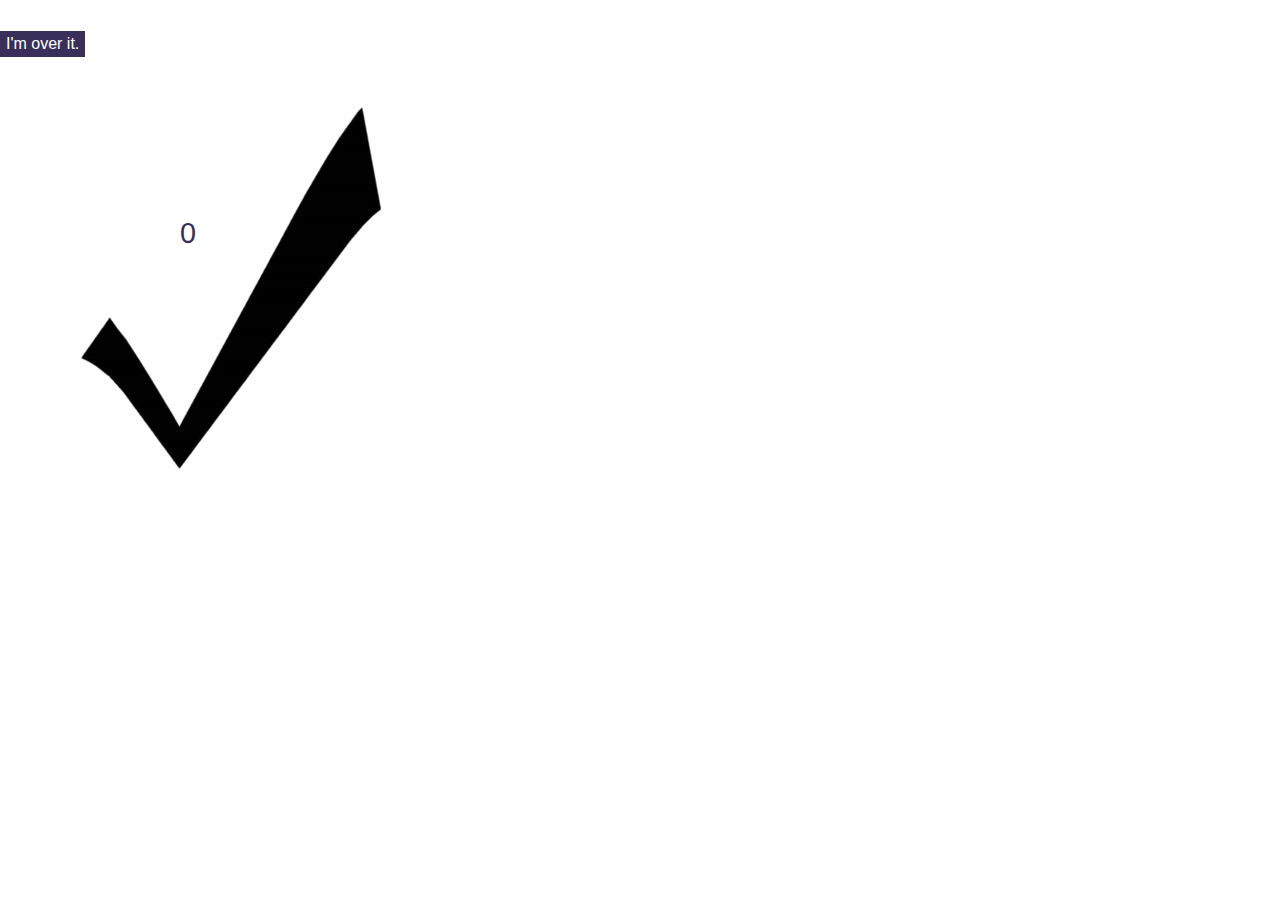
<file: INDEX.html>
<!DOCTYPE html>
<html lang="en">

<head>
  <!-- meta tags, links to css, etc. -->
  <meta charset="utf-8">
  <meta name="viewport" content="width=device-width, initial-scale=1, shrink-to-fit=no">

  <title>Assignment 4</title>

  <!-- Bootstrap CSS -->
  <link rel="stylesheet" href="https://stackpath.bootstrapcdn.com/bootstrap/4.5.2/css/bootstrap.min.css" integrity="sha384-JcKb8q3iqJ61gNV9KGb8thSsNjpSL0n8PARn9HuZOnIxN0hoP+VmmDGMN5t9UJ0Z" crossorigin="anonymous">
  <link rel="stylesheet" href="./assets/css/styles.css">
</head>

<body>
  <!-- visible content goes here -->
  <div class="row"> 
    <a id="task1but0orange" class="task1_fakeBtn"></a>
    <a id="task1but0red" class="task1_fakeBtn"></a>
    <a id="task1but3" class="task1_fakeBtn"></a>
    <a id="task1but42" class="task1_fakeBtn"></a>
    <a id="task1butregister" class="task1_fakeBtn"></a>

    <a id="correcttask1butx" class="task1_correctBtn"></a>
  </div>

  <div class="row">
    <a id="task2option2" class="task2_fakeBtn"></a>
    <a id="task2option3" class="task2_fakeBtn"></a>
    <a id="task2option4" class="task2_fakeBtn"></a>
    <a id="task2departments" class="task2_fakeBtn"></a>
    <a id="task2inspiration" class="task2_fakeBtn"></a>
    <a id="task2search" class="task2_fakeBtn"></a>
    <a id="task2classes" class="task2_fakeBtn"></a>

    <a id="correcttask2option1" class="task2_correctBtn"></a>
  </div>

  <div class="row">
    <a id="task3butx" class="task3_fakeBtn"></a>
    <a id="task3butregister" class="task3_fakeBtn"></a>
    <a id="task3but6monfreetrial" class="task3_fakeBtn"></a>

    <a id="correcttask3butaudit" class="task3_correctBtn"></a>
  </div>

  <div class="row">
    <h1 class="task1emptybox"> </h1>
    <h1 class="task2emptybox"> </h1>
    <h1 class="task3emptybox"> </h1>
  </div>

<div>
  <button type="button" id="imoverit">I'm over it.</button>
</div>

  <div class="errorDisplay">
    0
  </div>



<div>
<a id="thisisthetest" class="blankwhite"></a>
<img src="./assets/img/checkmark.jpg" alt="Check Mark" class="imageposition"></img>
</div>


  <!--
prototype code
<div class="container-fluid">
  <div class="container">
    <h1>Proof of Concept: Design/Invisible Turtle Button</h1>

    <div>
      <a id="turtleid" class="hidden-btn"><img src="assets\img\turtle.jpg" alt="turtle" width=398px height=398px></a>
    </div>
</div>
</div>
-->

  <!-- links to javascripts -->
  <script src="https://code.jquery.com/jquery-3.5.1.slim.min.js" integrity="sha384-DfXdz2htPH0lsSSs5nCTpuj/zy4C+OGpamoFVy38MVBnE+IbbVYUew+OrCXaRkfj" crossorigin="anonymous"></script>
  <script src="https://cdn.jsdelivr.net/npm/popper.js@1.16.1/dist/umd/popper.min.js" integrity="sha384-9/reFTGAW83EW2RDu2S0VKaIzap3H66lZH81PoYlFhbGU+6BZp6G7niu735Sk7lN" crossorigin="anonymous"></script>
  <script src="https://stackpath.bootstrapcdn.com/bootstrap/4.5.2/js/bootstrap.min.js" integrity="sha384-B4gt1jrGC7Jh4AgTPSdUtOBvfO8shuf57BaghqFfPlYxofvL8/KUEfYiJOMMV+rV" crossorigin="anonymous"></script>
  <script src="http://ajax.googleapis.com/ajax/libs/jquery/1.11.2/jquery.min.js"></script>
  <script src="assets/js/main.js"></script>
</body>

</html>
</file>
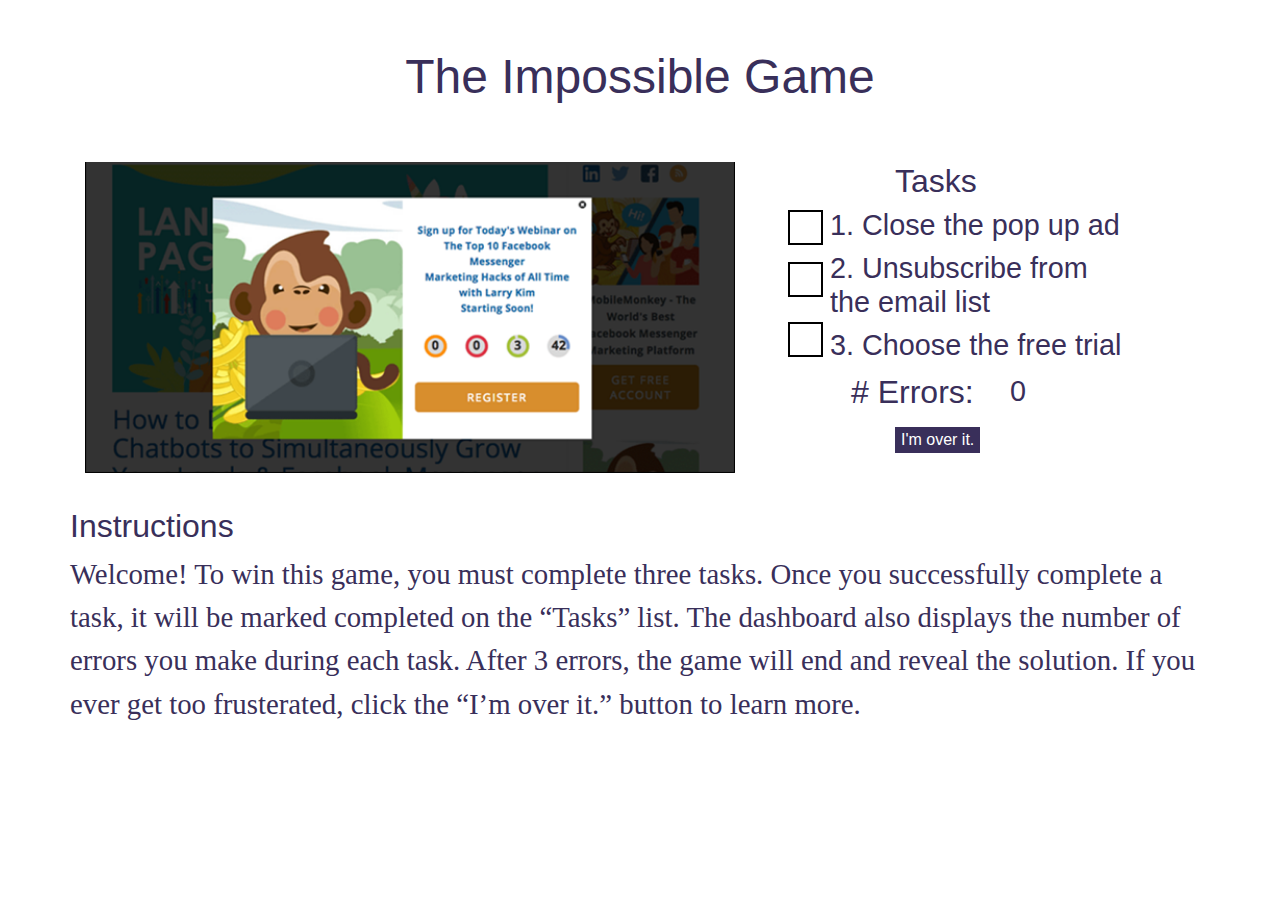
<file: index.html>
<!DOCTYPE html>
<html lang="en">

<head>
  <!-- meta tags, links to css, etc. -->
  <meta charset="utf-8">
  <meta name="viewport" content="width=device-width, initial-scale=1, shrink-to-fit=no">

  <title>The Impossible Game</title>

  <!-- Bootstrap CSS -->
  <link rel="stylesheet" href="https://stackpath.bootstrapcdn.com/bootstrap/4.5.2/css/bootstrap.min.css" integrity="sha384-JcKb8q3iqJ61gNV9KGb8thSsNjpSL0n8PARn9HuZOnIxN0hoP+VmmDGMN5t9UJ0Z" crossorigin="anonymous">
  <link rel="stylesheet" href="./assets/css/styles.css">
</head>

<body style="color: #392f5a">
  <!-- visible content goes here -->
  <div class="container">

    <div class="row">
      <div class="col-12">
        <h1 class="h1">The Impossible Game </h1>
      </div>
    </div>

    <div class="row">
      <div class="col-8">

        <img src="./assets/img/task1.png" alt="Task 1" width="650" height="311" id=image1task1>
        <img src="./assets/img/task2.png" alt="Task 2" width="650" height="311" id=image2task2>
        <img src="./assets/img/task3.png" alt="Task 3" width="650" height="311" id=image3task3>
        <img src="./assets/img/YouWin2.png" alt="Congrats! You Won!" width="650" height="311" id=youwon>
        <div class="row">
          <a id="task1but0orange" class="task1_fakeBtn"></a>
          <a id="task1but0red" class="task1_fakeBtn"></a>
          <a id="task1but3" class="task1_fakeBtn"></a>
          <a id="task1but42" class="task1_fakeBtn"></a>
          <a id="task1butx" class="task1_fakeBtn"></a>
          <a id="correcttask1butregister" class="task1_correctBtn"></a>
        </div>
        <div class="row">
          <a id="task2option2" class="task2_fakeBtn"></a>
          <a id="task2option3" class="task2_fakeBtn"></a>
          <a id="task2option4" class="task2_fakeBtn"></a>
          <a id="task2departments" class="task2_fakeBtn"></a>
          <a id="task2inspiration" class="task2_fakeBtn"></a>
          <a id="task2search" class="task2_fakeBtn"></a>
          <a id="task2classes" class="task2_fakeBtn"></a>
          <a id="correcttask2option1" class="task2_correctBtn"></a>
        </div>
        <div class="row">
          <a id="task3butx" class="task3_fakeBtn"></a>
          <a id="task3butregister" class="task3_fakeBtn"></a>
          <a id="task3but6monfreetrial" class="task3_fakeBtn"></a>
          <a id="correcttask3butaudit" class="task3_correctBtn"></a>
        </div>

      </div>

      <div class="col">
        <h2 class="h2" style="position: relative; left: 50px;">Tasks</h2>
        <div class="row">
          <a id="task1emptybox" class="blankwhite"></a>
          <img src="./assets/img/checkmark.jpg" alt="Check Mark" class="imageposition1">
          <h4 class="tasklistitems">1. Close the pop up ad</h4>
        </div>
        <div class="row">
          <a id="task2emptybox" class="blankwhite2"></a>
          <img src="./assets/img/checkmark.jpg" alt="Check Mark" class="imageposition2">
          <h4 class="tasklistitems">2. Unsubscribe from <br> the email list</h4>
        </div>
        <div class="row">
          <a id="task3emptybox" class="blankwhite3"></a>
          <img src="./assets/img/checkmark.jpg" alt="Check Mark" class="imageposition3">
          <h4 class="tasklistitems">3. Choose the free trial</h4>

        </div>
        <h2 class="h2" style="position: relative; top: 3px; left: 6px;"># Errors: </h2>
        <h2 class="errorDisplay"> 0 </h2>

        <div>
          <button type="button" id="imoverit" style="position: relative; top: 10px; left: 50px;">I'm over it.</button>
        </div>

      </div>
    </div>
    <div class="row">
      <h2 class="h2" style="padding-top: 2.0em;">Instructions</h2>
    </div>
    <div class="row">
      <p style="font-family: Calibri; font-size: 1.8em">Welcome! To win this game, you must complete three tasks. Once you successfully complete a <br>
        task, it will be marked completed on the “Tasks” list. The dashboard also displays the number of <br>
        errors you make during each task. After 3 errors, the game will end and reveal the solution. If you <br>
        ever get too frusterated, click the “I’m over it.” button to learn more. </p>
    </div>
    <!--
    <div class="row">
      <a id="task1but0orange" class="task1_fakeBtn"></a>
      <a id="task1but0red" class="task1_fakeBtn"></a>
      <a id="task1but3" class="task1_fakeBtn"></a>
      <a id="task1but42" class="task1_fakeBtn"></a>
      <a id="task1butx" class="task1_fakeBtn"></a>

      <a id="correcttask1butregister" class="task1_correctBtn"></a>
    </div>
-->
    <!--
    <div class="row">
      <a id="task2option2" class="task2_fakeBtn"></a>
      <a id="task2option3" class="task2_fakeBtn"></a>
      <a id="task2option4" class="task2_fakeBtn"></a>
      <a id="task2departments" class="task2_fakeBtn"></a>
      <a id="task2inspiration" class="task2_fakeBtn"></a>
      <a id="task2search" class="task2_fakeBtn"></a>
      <a id="task2classes" class="task2_fakeBtn"></a>

      <a id="correcttask2option1" class="task2_correctBtn"></a>
    </div>
-->
    <!--
    <div class="row">
      <a id="task3butx" class="task3_fakeBtn"></a>
      <a id="task3butregister" class="task3_fakeBtn"></a>
      <a id="task3but6monfreetrial" class="task3_fakeBtn"></a>

      <a id="correcttask3butaudit" class="task3_correctBtn"></a>
    </div>
-->
    <!--
    <div class="row">
       <a id="task1emptybox" class="blankwhite"></a>
    <img src="./assets/img/checkmark.jpg" alt="Check Mark" class="imageposition1"></img>
    <a id="task2emptybox" class="blankwhite2"></a>
    <img src="./assets/img/checkmark.jpg" alt="Check Mark" class="imageposition2"></img>
    <a id="task3emptybox" class="blankwhite3"></a>
    <img src="./assets/img/checkmark.jpg" alt="Check Mark" class="imageposition3"></img>
    </div>
   -->
    <!--
    <div>
      <button type="button" id="imoverit">I'm over it.</button>
    </div>
-->
    <!--  <div class="errorDisplay">
      0
    </div> -->
    <!--
    <div>
      <a id="image1task1"></a>
      <img src="./assets/img/task1.png" alt="Task 1">
      <a id="image2task2"></a>
      <img src="./assets/img/task2.png" alt="Task 2">
      <a id="image3task3"></a>
      <img src="./assets/img/task3.png" alt="Task 3">
    </div>

  </div>
-->
    <!--

<div>
<a id="thisisthetest" class="blankwhite"></a>
<img src="./assets/img/checkmark.jpg" alt="Check Mark" class="imageposition"></img>
</div>

-->
    <!--
prototype code
<div class="container-fluid">
  <div class="container">
    <h1>Proof of Concept: Design/Invisible Turtle Button</h1>

    <div>
      <a id="turtleid" class="hidden-btn"><img src="assets\img\turtle.jpg" alt="turtle" width=398px height=398px></a>
    </div>
</div>
</div>
-->

    <!-- links to javascripts -->
    <script src="https://code.jquery.com/jquery-3.5.1.slim.min.js" integrity="sha384-DfXdz2htPH0lsSSs5nCTpuj/zy4C+OGpamoFVy38MVBnE+IbbVYUew+OrCXaRkfj" crossorigin="anonymous"></script>
    <script src="https://cdn.jsdelivr.net/npm/popper.js@1.16.1/dist/umd/popper.min.js" integrity="sha384-9/reFTGAW83EW2RDu2S0VKaIzap3H66lZH81PoYlFhbGU+6BZp6G7niu735Sk7lN" crossorigin="anonymous"></script>
    <script src="https://stackpath.bootstrapcdn.com/bootstrap/4.5.2/js/bootstrap.min.js" integrity="sha384-B4gt1jrGC7Jh4AgTPSdUtOBvfO8shuf57BaghqFfPlYxofvL8/KUEfYiJOMMV+rV" crossorigin="anonymous"></script>
    <script src="http://ajax.googleapis.com/ajax/libs/jquery/1.11.2/jquery.min.js"></script>
    <script src="assets/js/main.js"></script>
</body>

</html>
</file>
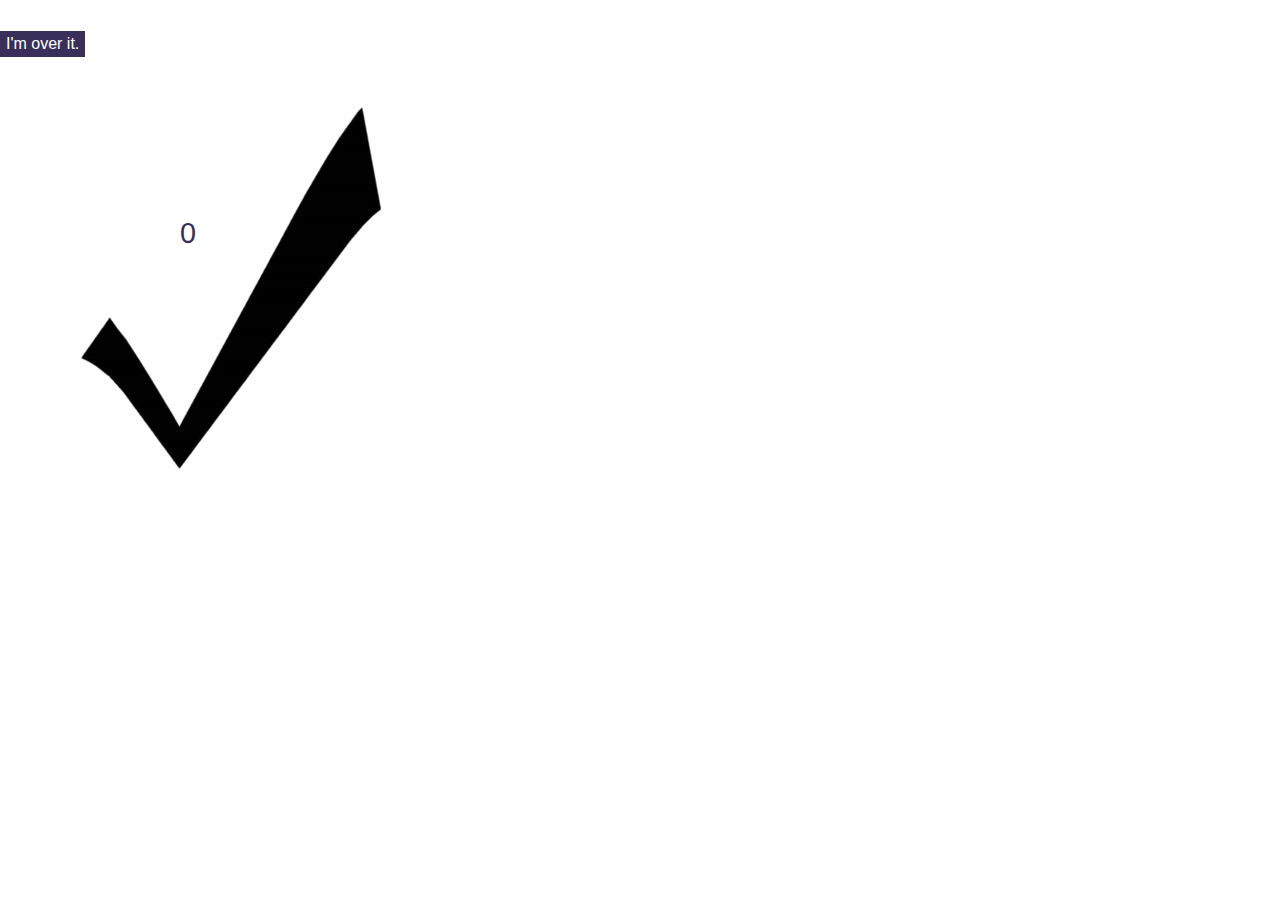
<file: buttonscode.html>
<!DOCTYPE html>
<html lang="en">

<head>
  <!-- meta tags, links to css, etc. -->
  <meta charset="utf-8">
  <meta name="viewport" content="width=device-width, initial-scale=1, shrink-to-fit=no">

  <title>Assignment 4</title>

  <!-- Bootstrap CSS -->
  <link rel="stylesheet" href="https://stackpath.bootstrapcdn.com/bootstrap/4.5.2/css/bootstrap.min.css" integrity="sha384-JcKb8q3iqJ61gNV9KGb8thSsNjpSL0n8PARn9HuZOnIxN0hoP+VmmDGMN5t9UJ0Z" crossorigin="anonymous">
  <link rel="stylesheet" href="./assets/css/styles.css">
</head>

<body>
  <!-- visible content goes here -->
  <div class="row">
    <a id="task1but0orange" class="task1_fakeBtn"></a>
    <a id="task1but0red" class="task1_fakeBtn"></a>
    <a id="task1but3" class="task1_fakeBtn"></a>
    <a id="task1but42" class="task1_fakeBtn"></a>
    <a id="task1butregister" class="task1_fakeBtn"></a>

    <a id="correcttask1butx" class="task1_correctBtn"></a>
  </div>

  <div class="row">
    <a id="task2option2" class="task2_fakeBtn"></a>
    <a id="task2option3" class="task2_fakeBtn"></a>
    <a id="task2option4" class="task2_fakeBtn"></a>
    <a id="task2departments" class="task2_fakeBtn"></a>
    <a id="task2inspiration" class="task2_fakeBtn"></a>
    <a id="task2search" class="task2_fakeBtn"></a>
    <a id="task2classes" class="task2_fakeBtn"></a>

    <a id="correcttask2option1" class="task2_correctBtn"></a>
  </div>

  <div class="row">
    <a id="task3butx" class="task3_fakeBtn"></a>
    <a id="task3butregister" class="task3_fakeBtn"></a>
    <a id="task3but6monfreetrial" class="task3_fakeBtn"></a>

    <a id="correcttask3butaudit" class="task3_correctBtn"></a>
  </div>

  <div class="row">
    <h1 class="task1emptybox"> </h1>
    <h1 class="task2emptybox"> </h1>
    <h1 class="task3emptybox"> </h1>
  </div>

<div>
  <button type="button" id="imoverit">I'm over it.</button>
</div>

  <div class="errorDisplay">
    0
  </div>



<div>
<a id="thisisthetest" class="blankwhite"></a>
<img src="./assets/img/checkmark.jpg" alt="Check Mark" class="imageposition"></img>
</div>


  <!--
prototype code
<div class="container-fluid">
  <div class="container">
    <h1>Proof of Concept: Design/Invisible Turtle Button</h1>

    <div>
      <a id="turtleid" class="hidden-btn"><img src="assets\img\turtle.jpg" alt="turtle" width=398px height=398px></a>
    </div>
</div>
</div>
-->

  <!-- links to javascripts -->
  <script src="https://code.jquery.com/jquery-3.5.1.slim.min.js" integrity="sha384-DfXdz2htPH0lsSSs5nCTpuj/zy4C+OGpamoFVy38MVBnE+IbbVYUew+OrCXaRkfj" crossorigin="anonymous"></script>
  <script src="https://cdn.jsdelivr.net/npm/popper.js@1.16.1/dist/umd/popper.min.js" integrity="sha384-9/reFTGAW83EW2RDu2S0VKaIzap3H66lZH81PoYlFhbGU+6BZp6G7niu735Sk7lN" crossorigin="anonymous"></script>
  <script src="https://stackpath.bootstrapcdn.com/bootstrap/4.5.2/js/bootstrap.min.js" integrity="sha384-B4gt1jrGC7Jh4AgTPSdUtOBvfO8shuf57BaghqFfPlYxofvL8/KUEfYiJOMMV+rV" crossorigin="anonymous"></script>
  <script src="http://ajax.googleapis.com/ajax/libs/jquery/1.11.2/jquery.min.js"></script>
  <script src="assets/js/main.js"></script>
</body>

</html>
</file>
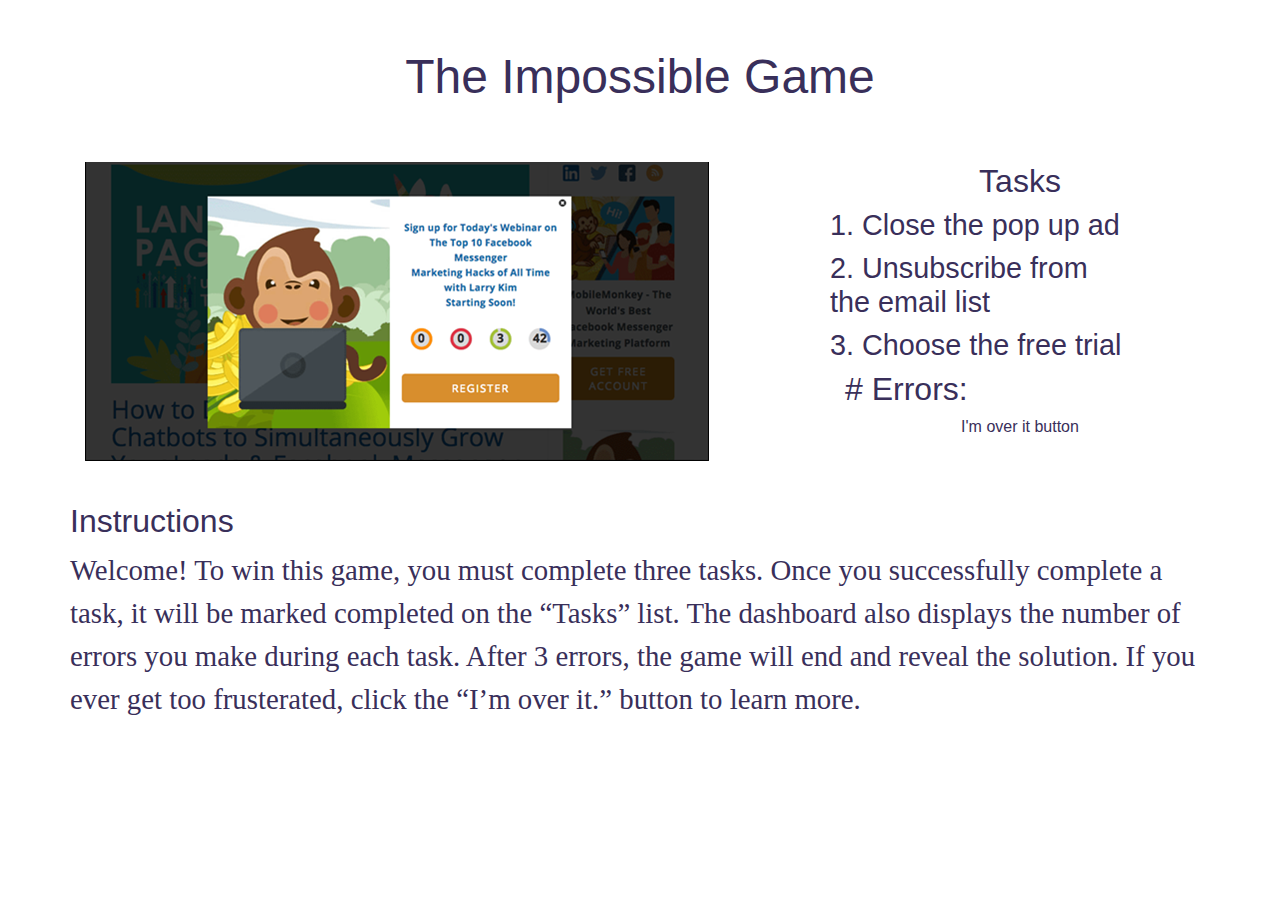
<file: gamedesigncode.html>
<!DOCTYPE html>
<html lang="en">

<head>
  <!-- meta tags, links to css, etc. -->
  <meta charset="utf-8">
  <meta name="viewport" content="width=device-width, initial-scale=1, shrink-to-fit=no">

  <title>Assignment 4</title>

  <!-- Bootstrap CSS -->
  <link rel="stylesheet" href="https://stackpath.bootstrapcdn.com/bootstrap/4.5.2/css/bootstrap.min.css" integrity="sha384-JcKb8q3iqJ61gNV9KGb8thSsNjpSL0n8PARn9HuZOnIxN0hoP+VmmDGMN5t9UJ0Z" crossorigin="anonymous">
  <link rel="stylesheet" href="./assets/css/styles.css">
</head>

<body style="color: #392f5a">
  <!-- visible content goes here -->
<div class="container">
  <div class="row">
    <div class="col-12">
    <h1 class="h1">The Impossible Game</h1>
    </div>
  </div>


  <div class="row">
    <div class="col-8">
      <img src="./assets/img/task1.png" alt="Task 1">
    </div>
    <div class="col">
      <h2 class="h2" style="text-align: center;">Tasks</h2>
      <div class="row">
        <p id="emptyboxtest"></p>
        <h4 class="tasklistitems">1. Close the pop up ad</h4>
      </div>
      <div class="row">
        <p id="emptyboxtest"></p>
        <h4 class="tasklistitems">2. Unsubscribe from <br> the email list</h4>
      </div>
      <div class="row">
        <p id="emptyboxtest"></p>
        <h4 class="tasklistitems">3. Choose the free trial</h4>

      </div>
      <h2 class="h2"># Errors: </h2>

      <h6 style="font-size: 1em;text-align: center;">I'm over it button</h6>

    </div>
  </div>

  <div class="row">
    <h2 class="h2" style="padding-top: 1.3em;">Instructions</h2>
  </div>
  <div class="row">
    <p style="font-family: Calibri; font-size: 1.8em">Welcome! To win this game, you must complete three tasks. Once you successfully complete a <br>
      task, it will be marked completed on the “Tasks” list. The dashboard also displays the number of <br>
      errors you make during each task. After 3 errors, the game will end and reveal the solution. If you <br>
      ever get too frusterated, click the “I’m over it.” button to learn more. </p>
  </div>
</div>
  <!-- links to javascripts -->
  <script src="https://code.jquery.com/jquery-3.5.1.slim.min.js" integrity="sha384-DfXdz2htPH0lsSSs5nCTpuj/zy4C+OGpamoFVy38MVBnE+IbbVYUew+OrCXaRkfj" crossorigin="anonymous"></script>
  <script src="https://cdn.jsdelivr.net/npm/popper.js@1.16.1/dist/umd/popper.min.js" integrity="sha384-9/reFTGAW83EW2RDu2S0VKaIzap3H66lZH81PoYlFhbGU+6BZp6G7niu735Sk7lN" crossorigin="anonymous"></script>
  <script src="https://stackpath.bootstrapcdn.com/bootstrap/4.5.2/js/bootstrap.min.js" integrity="sha384-B4gt1jrGC7Jh4AgTPSdUtOBvfO8shuf57BaghqFfPlYxofvL8/KUEfYiJOMMV+rV" crossorigin="anonymous"></script>
  <script src="assets/js/main.js"></script>
</body>

</html>
</file>
<file: assets/css/styles.css>
/* css */
.h1 {
	font-family: Showcard Gothic, sans-serif;
	text-align: center;
	font-size: 3em;
	padding: 1em;
}

.h2 {
	font-family: Showcard Gothic, sans-serif;
}

.tasklistitems {
	font-family: Calibri, sans-serif;
	font-size: 1.8em;
}

.errorDisplay {
	color: #392f5a;
	font-family: Showcard Gothic, sans-serif;
	font-size: 1.8em;
	position: absolute;
	top: 212px;
	left: 180px;
}

/*task 1 buttons */
#task1but0orange {
	top: 172px;
	left: 354px;
	width: 23px;
	height: 23px;
}

#task1but0red {
	top: 172px;
	left: 372px;
	width: 23px;
	height: 23px;
}

#task1but3 {
	top: 172px;
	left: 390px;
	width: 23px;
	height: 23px;
}

#task1but42 {
	top: 172px;
	left: 408px;
	width: 23px;
	height: 23px;
}

#correcttask1butregister {
	top: 218px;
	left: 242px;
	width: 165px;
	height: 33px;
}

#task1butx {
	top: 38px;
	left: 415px;
	width: 10px;
	height: 10px;
}

.task1_fakeBtn {
	position: relative;
	display: block;
	z-index: 10;
	/*border: 2px solid grey;*/
}

.task1_correctBtn {
	position: relative;
	display: block;
	z-index: 10;
	/*border: 2px solid blue;*/
}

/* task 2 buttons */

#correcttask2option1 {
	top: 222px;
	left: -185px;
	width: 15px;
	height: 15px;
}

#task2option2 {
	top: 240px;
	left: 75px;
	width: 15px;
	height: 15px;
}
#task2option3 {
	top: 260px;
	left: 60px;
	width: 15px;
	height: 15px;
}

#task2option4 {
	top: 280px;
	left: 45px;
	width: 15px;
	height: 15px;
}

#task2departments {
	top: 70px;
	left: 20px;
	width: 75px;
	height: 19px;
}

#task2inspiration {
	top: 70px;
	left: 82px;
	width: 65px;
	height: 19px;
}

#task2classes {
	top: 70px;
	left: 121px;
	width: 50px;
	height: 19px;
}

#task2search {
	top: 21px;
	left: 358px;
	width: 24px;
	height: 24px;
}

.task2_fakeBtn {
	position: relative;
	display: block;
	z-index: 10;
	/*border: 2px solid grey;*/
}

.task2_correctBtn {
	position: relative;
	display: block;
	z-index: 10;
	/*border: 2px solid blue;*/
}


/* task 3 buttons */

#task3butx {
	top: 8px;
	left: 551px;
	width: 18px;
	height: 17px;
}

#task3butregister {
	top: 216px;
	left: 110px;
	width: 112px;
	height: 30px;
}

#task3but6monfreetrial {
	top: 272px;
	left: 24px;
	width: 90px;
	height: 15px;
}

#correcttask3butaudit {
	top: 287px;
	left: -73px;
	width: 30px;
	height: 15px;
}

.task3_fakeBtn {
	position: relative;
	display: block;
	z-index: 10;
  /*border: 2px solid grey;*/
}

.task3_correctBtn {
	position: relative;
	display: block;
	z-index: 10;
	/*border: 2px solid blue;*/
}

/*I'm over it button */
#imoverit {
	color: #ffffff;
	background-color:#392f5a;
	font-family: Showcard Gothic, sans-serif;
	border: #392f5a;
	text-align: center;
}

#imoveritmessage {
	position: absolute;
	display: block;
	border: 2px solid black;
	height: 400px;
	width: 500px;
}

/* task list check box code */
#task1emptybox {
	top: 48px;
	left: -42px;
}

.blankwhite {
	position: absolute;
	width: 35px;
	height: 35px;
	z-index: 999999;
	background-color: white;
	border: 2px solid black;
	top: 48px;
	left: -42px;
}

.imageposition1 {
	position: absolute;
	z-index: 999998;
	top: 48px;
	left: -42px;
	width: 35px;
	height: 35px;
	border: 2px solid black;
}




#task2emptybox {
	top: 100px;
	left: -42px;
}

.blankwhite2 {
	position: absolute;
	width: 35px;
	height: 35px;
	z-index: 999999;
	background-color: white;
	border: 2px solid black;
	top: 100px;
	left: -42px;
}

.imageposition2 {
	position: absolute;
	z-index: 999998;
	top: 100px;
	left: -42px;
	width: 35px;
	height: 35px;
	border: 2px solid black;
}




#task3emptybox {
	top: 160px;
	left: -42px;
}

.blankwhite3 {
	position: absolute;
	width: 35px;
	height: 35px;
	z-index: 999999;
	background-color: white;
	border: 2px solid black;
	top: 160px;
	left: -42px;
}


.imageposition3 {
	position: absolute;
	z-index: 999998;
	top: 160px;
	left: -42px;
	width: 35px;
	height: 35px;
	border: 2px solid black;
}

/*image display code*/
#image1task1 {
	z-index: 4;
	position: absolute;
}

#image2task2 {
	z-index: 3;
	position: absolute;
}

#image3task3 {
	z-index: 2;
	position: absolute;
}

#youwon {
	z-index: 1;
	position: absolute;
}

/* top: 300px;
left: 100px;
width: 50px;
height: 50px;
position: absolute;
display: block;
z-index: -999999;
border: 2px solid green; */
/*
.task2emptybox {
	top: 300px;
	left: 200px;
	width: 50px;
	height: 50px;
	position: absolute;
	display: block;
	z-index: 10;
	border: 2px solid green;
}

.task3emptybox {
	top: 300px;
	left: 300px;
	width: 50px;
	height: 50px;
	position: absolute;
	display: block;
	z-index: 10;
	border: 2px solid green;
}
*/
/*
.checkmarktask1 {
	top: 300px;
	left: 100px;
	width: 50px;
	height: 50px;
	position: absolute;
	display: block;
	z-index: 1000;
	border: 2px solid yellow;
}
*/
/*
#checkmarktask2 {
	top: 300px;
	left: 500px;
	width: 50px;
	height: 50px;
}

#checkmarktask3 {
	top: 300px;
	left: 400px;
	width: 50px;
	height: 50px;
}
*/

/*playing around*/
/*
.checkmarktest {
	background-image: url(https://line9communities.files.wordpress.com/2014/02/check-mark.jpg);
	width: 50px;
	height: 50px;
	z-index: 999999;
	border: 2px solid blue;
	fill: blue;
}

.imageposition {
	position: absolute;
	z-index: 999998;
	top: 300px;
	left: 100px;
	width: 50px;
	height: 50px;
	border: 2px solid purple;
}
*/
/*
#thisisthetest {

}

.checkname {
	width: 50px;
	height: 50px;
}

#turtleid {
	color: blue;
}

.impossibletitle {
  font-family: Showcard Gothic;
  text-align: center;
  color: #392f5a;
}

.gamepane {
  align-items: center;
}

.messageboardtitle {
  font-family: Showcard Gothic;
  color: #392f5a;
  text-align: center;
}

.messageboardtext {
  font-family: Calibri;
  color: #392f5a;
  text-align: left;
}

.overit {
  border: none;
  color: white;
  background-color: #392f5a;
  padding: 16px 32px;
  text-align: center;
  text-decoration: none;
  display: inline-block;
  font-size: 16px;
  margin: 4px 2px;
  transition-duration: 0.4s;
  cursor: pointer;
  font-family: Showcard Gothic;
}


.center {
  display: block;
  margin-left: auto;
  margin-right: auto;
  width: 50%;
}
/*
body{
  color: #2e5266;
  font-family: Corbel, sans-serif;
  font-weight: 700;
}

h2 {
  font-size: 2.7em;
}

h3 {
  font-size: 2.5em;
}

p {
  font-size: 1.5em;
}

.grayband{
  background-color: #d3d0cb;
  padding-top: 2em;
  padding-bottom: 2em;
}

.whiteband{
  background-color: #ffffff;
  padding-top: 80px;
  padding-bottom: 80px;
}

.title {
  text-align: center;
  font-size: 7em;
  font-weight: 500;
}

.center {
  display: block;
  margin-left: auto;
  margin-right: auto;
  width: 100%;
}

.piechart{
  padding-left: 50px;
}

.yaleimage{
  padding-top: 90px;
  padding-left: 80px;
}
*/
</file>
